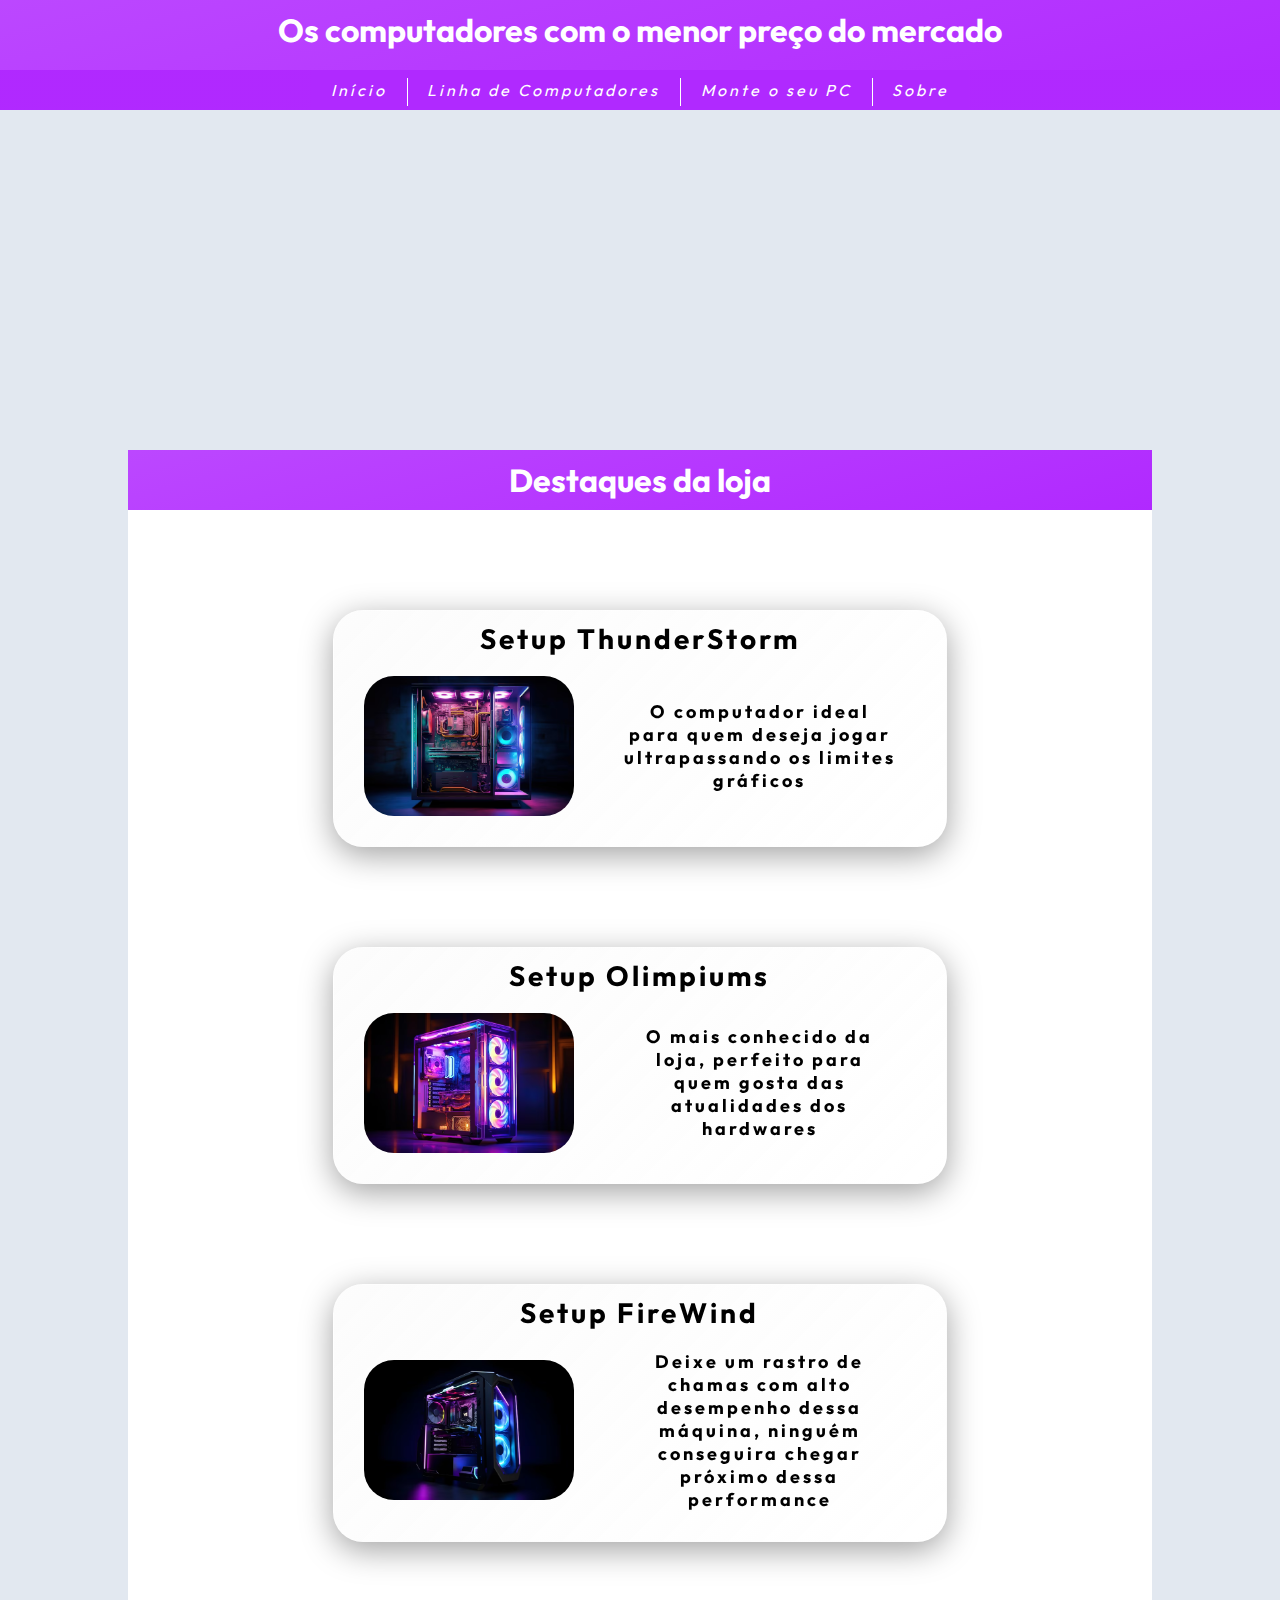
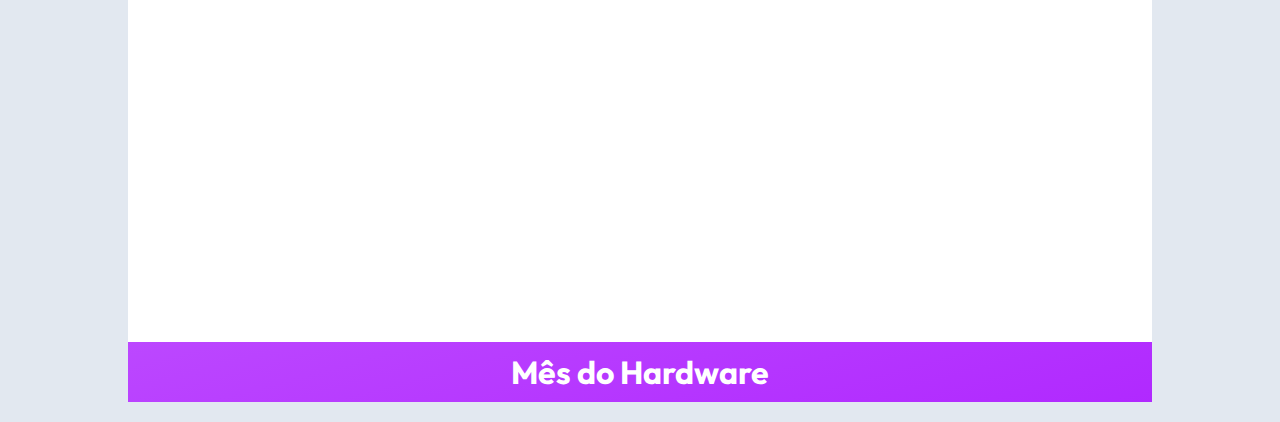
<file: index.html>
<!DOCTYPE html>

<html>
  <head>
    <meta charset="utf-8" />
    <meta name="viewport" content="width=device-width, initial-scale=1.0" />
    <title>JetComputers</title>
    <link rel="stylesheet" href="assets/css/style.css" />
  </head>
  <header>
 <h1 id="titulo">Os computadores com o menor preço do mercado</h1>
 <nav>
  <ul>
   <li><a class="apos" href="index.html">Início</a></li>
   <div class="division"></div>
   <li><a class="apos">Linha de Computadores</a></li>
   <div class="division"></div>
   <li><a class="apos">Monte o seu PC</a></li>
   <div class="division"></div>
   <li><a class="apos" href="sobre.html#sobre">Sobre</a></li>
  </ul>
 </nav>
</header>
  <div>
    <main class="main_fundo">
      <h1 id="destaque">Destaques da loja</h1>
      <div id="computadores_em_destaque">
        <div class="fundo">
          <h2>Setup ThunderStorm</h2>
          <div class="computers">
            <img
              src="assets/imagens/cpu-de-computador-de-jogador-robusto-e-futurista-com-conceito-de-jogo-de-luzes-de-neon-rgb-generative-ai_803320-16327.avif"
              alt="Setup ThunderStorm"
            />
            <h3>
              O computador ideal para quem deseja jogar ultrapassando os limites
              gráficos
            </h3>
          </div>
        </div>
        <div class="fundo">
          <h2>Setup Olimpiums</h2>
          <div class="computers">
            <img
              src="assets/imagens/cpu-de-computador-de-jogador-robusto-e-futurista-com-conceito-de-jogo-de-luzes-de-neon-rgb-generative-ai_803320-16364.avif"
              alt="Setup Olimpiums"
            />
            <h3>
              O mais conhecido da loja, perfeito para quem gosta das atualidades
              dos hardwares
            </h3>
          </div>
        </div>
        <div class="fundo">
          <h2>Setup FireWind</h2>
          <div class="computers">
            <img
              src="assets/imagens/super-foto-de-design-de-jogos-de-computador-com-luz-neon-em-fundo-preto_626849-1407.avif"
              alt="Setup FireWind"
            />
            <h3>
              Deixe um rastro de chamas com alto desempenho dessa máquina,
              ninguém conseguira chegar próximo dessa performance
            </h3>
          </div>
        </div>
      </div>
      <div class="promocoes_mes">
        <h1 id="h1_promocoes_mes">Mês do Hardware</h1>
      </div>
    </main>
  </div>
</html>
</file>
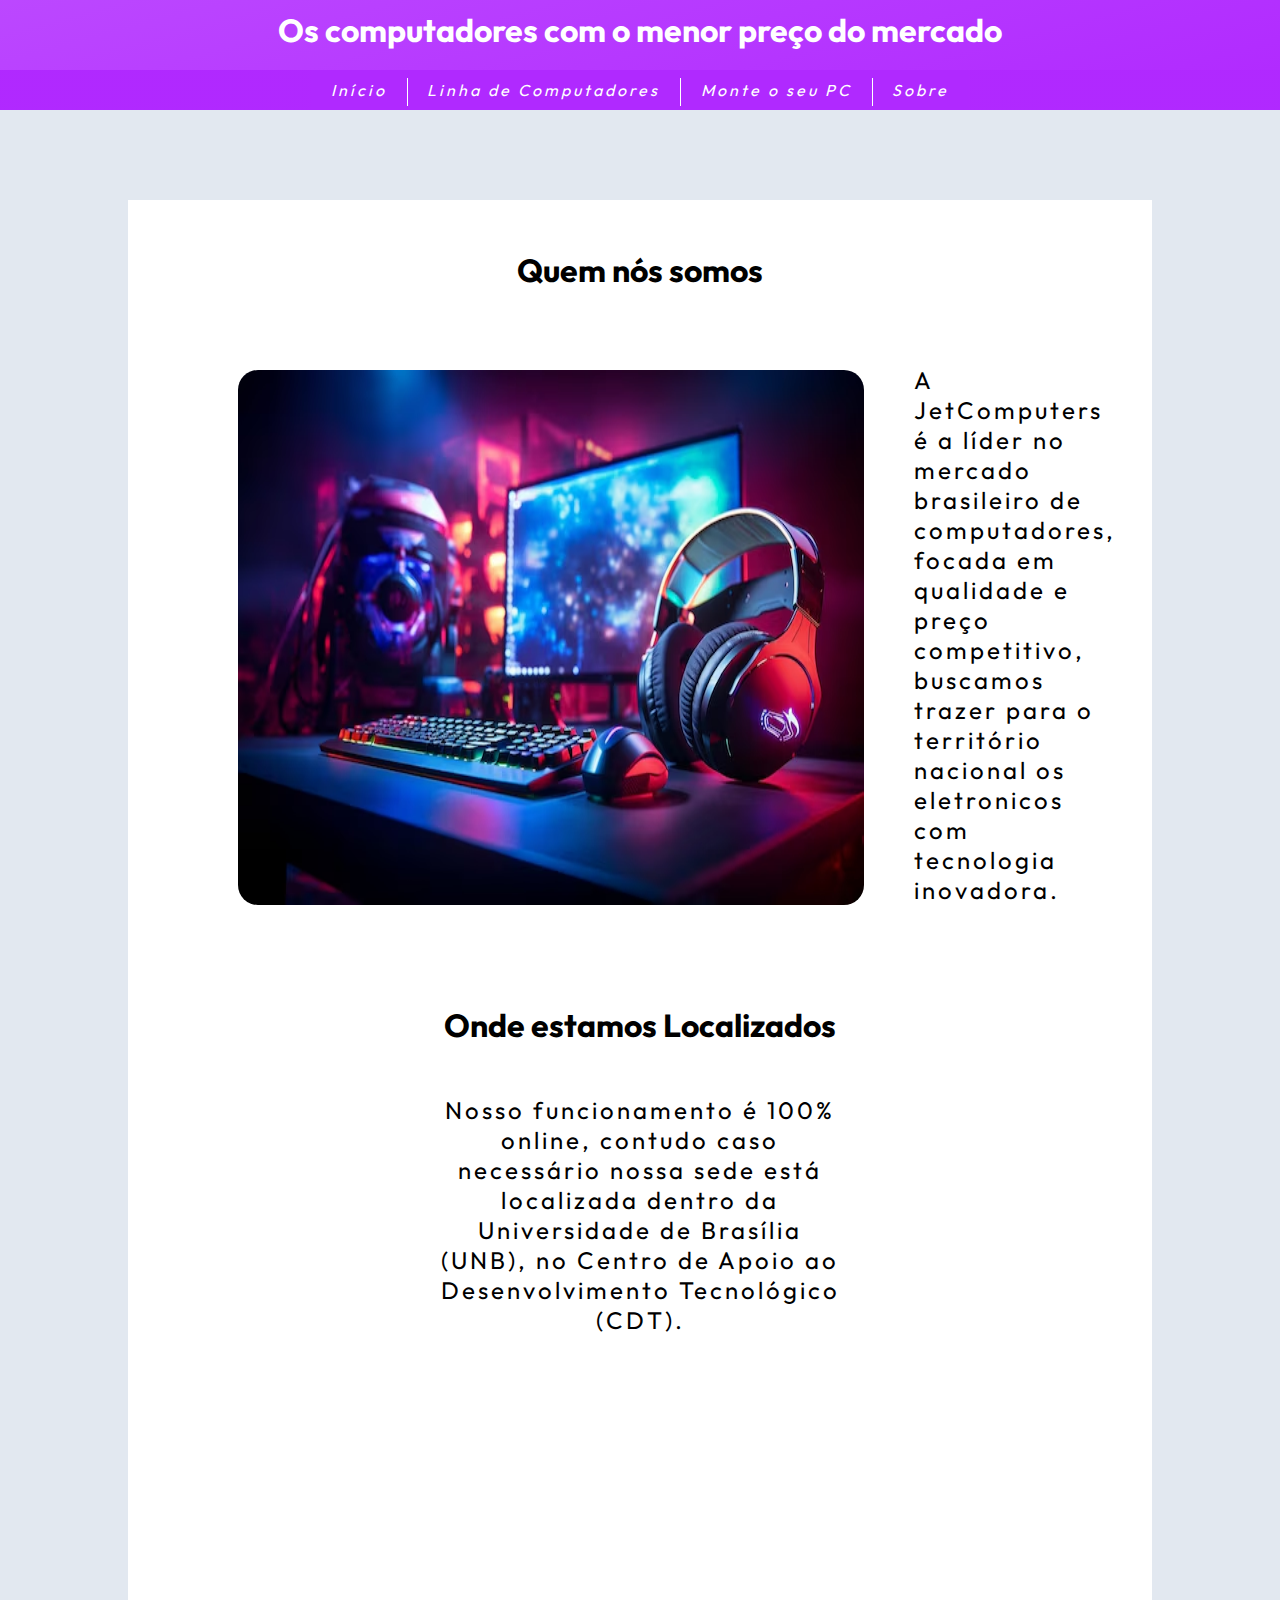
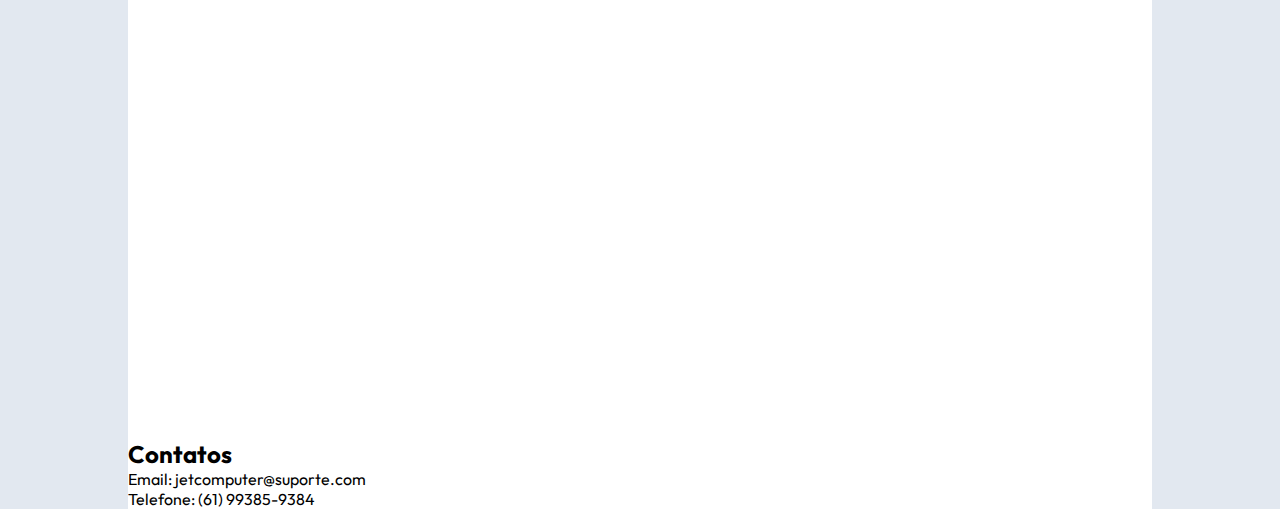
<file: sobre.html>
<!Doctype html>

<html>

<head>

 <meta charset="utf-8">
 <title>JetComputers</title>
 <link rel="stylesheet" href="assets/css/style.css">

</head>
<header>
 <h1 id="titulo">Os computadores com o menor preço do mercado</h1>
 <nav>
  <ul>
   <li><a class="apos" href="index.html#inicio">Início</a></li>
   <div class="division"></div>
   <li><a class="apos">Linha de Computadores</a></li>
   <div class="division"></div>
   <li><a class="apos">Monte o seu PC</a></li>
   <div class="division"></div>
   <li><a class="apos" href="#titulo">Sobre</a></li>
  </ul>
 </nav>
</header>
<div>
 <main class="main_fundo">
  <h1 id="who">Quem nós somos</h1>
    <div id="imagem_flex">
    <img id="imagem1" src="assets/imagens/mesa-de-computador-com-ia-generativa-de-teclado-para-jogos-mais-recente_431161-19176.avif"/>
    <p id="apresentacao">A JetComputers é a líder no mercado brasileiro de computadores, focada em qualidade e preço competitivo, buscamos trazer para o território nacional os eletronicos com tecnologia inovadora. </p>
  </div>
  <div>
   <h1 id="where">Onde estamos Localizados</h1>
   </div>
    <p id="where_p">Nosso funcionamento é 100% online, contudo caso necessário nossa sede está localizada dentro da Universidade de Brasília (UNB), no Centro de Apoio ao Desenvolvimento Tecnológico (CDT).</p>
    <iframe id="mapa" src="https://www.google.com/maps/embed?pb=!1m18!1m12!1m3!1d3839.560263878003!2d-47.87155584961357!3d-15.774385045953412!2m3!1f0!2f0!3f0!3m2!1i1024!2i768!4f13.1!3m3!1m2!1s0x935a3ba0c71c064b%3A0x807b50c3ed067d68!2sCentro%20de%20Apoio%20ao%20Desenvolvimento%20Tecnol%C3%B3gico%20-%20CDT%2FUnB!5e0!3m2!1sen!2sbr!4v1719420631009!5m2!1sen!2sbr" width="600" height="450" style="border:0;" allowfullscreen="" loading="lazy" referrerpolicy="no-referrer-when-downgrade"></iframe>
  <div>
   <footer>
    <h2 id="contatos">Contatos</h2>
    <p id="contatos_p">Email: jetcomputer@suporte.com</p>
    <p id="contatos_p">Telefone: (61) 99385-9384</p>
   </footer>
  </div>
 </main>
</div>
</html>
</file>
<file: assets/css/style.css>
@charset "utf-8";
@import url("https://fonts.googleapis.com/css2?family=Outfit:wght@100..900&display=swap");

/* configuração global */
* {
  margin: 0;
  padding: 0;
  color: rgb(0, 0, 0);
  font-family: "Outfit", helvetica;
  box-sizing: border-box;
}

/* configuração de topo */
header {
  background: linear-gradient(
    165deg,
    hsl(278, 100%, 64%),
    hsl(278, 100%, 58%)
  ); /* Mantém o fundo gradiente */
  width: 100%;
  position: relative; /* Garante que o header fique posicionado corretamente no topo */
  top: 0; /* Fixa o header no topo da tela */
  margin: 0; /* Remove margens negativas ou desnecessárias */
  padding: 10px 0; /* Dá um bom espaçamento dentro do header */
  z-index: 10; /* Garante que o header fique por cima de outros elementos */
}

.division {
  width: 0.01%;
  height: 1.75rem;
  position: relative; /* Garante que o header fique posicionado corretamente no topo */

  background-color: rgb(255, 255, 255);
}

.main_fundo{
  background-color: rgb(255, 255, 255);
  margin-left: 10%;
  margin-right: 10%;
}

h1 {
  color: white;
  text-align: center;
  margin-bottom: 20px;
  margin-top: 0; /* Remove margem extra no topo */
}

/* Ajustes para a navegação */
nav ul {
  list-style: none;
  display: flex;
  flex-wrap: wrap;
  justify-content: center;
  padding-top: 8px;
  margin-bottom: -20px;
  background: linear-gradient(
    165deg,
    hsl(278, 100%, 58%),
    hsl(278, 100%, 58%)
  );
}

nav ul li {
  letter-spacing: 3px;

  padding-top: 2px;
  font-style: italic;
  margin-bottom: 10px;
  cursor: pointer;

}

.apos {
  text-decoration: none;
  color: white;
  background-color: hsl(278, 100%, 58%);
  background-size: 100%;
  padding: 10px 20px;
}

.apos:hover {
  transition: 0.5s;
  background-color: hsl(278, 100%, 50%);
}

/* configuração de Início */
body {
  background: #e2e8f0;
}

#destaque {
  margin-top: 350px;
  padding-top: 10px;
  padding-bottom: 10px;
  background: linear-gradient(
    165deg,
    hsl(278, 100%, 64%),
    hsl(278, 100%, 58%)
  );
}

#computadores_em_destaque {
  margin-top: 100px;
  display: flex;
  flex-direction: column; /* Organiza os itens em coluna */
  gap: 50px;
}

.fundo {
  display: flex;
  flex-direction: column; /* O título e a descrição ficam em coluna */
  align-items: center; /* Centraliza todos os itens dentro do contêiner */
  justify-content: center;
  width: 60%;
  max-width: 1200px;
  margin: 0 auto;
  margin-bottom: 50px;
  border-radius: 30px;
  backdrop-filter: blur(10px);
  -webkit-backdrop-filter: blur(10px);
  background: linear-gradient(
    135deg,
    rgba(225, 225, 225, 0.1),
    rgba(25, 255, 255, 0)
  );
  border: 1px solid rgba(255, 255, 255, 0.18);
  box-shadow: 0 8px 32px 0 rgba(0, 0, 0, 0.37);
  padding-top: 10px;
  padding-bottom: 30px;
  padding-left: 30px;
  padding-right: 30px;
}

/* Layout para imagem e descrição ao lado (em telas grandes) */
.computers {
  display: flex;
  align-items: center; /* Alinha a imagem e o texto no centro verticalmente */
  justify-content: flex-start; /* A imagem fica à esquerda e o texto à direita */
  gap: 30px; /* Espaço entre a imagem e o texto */
  text-align: center; /* Garante que o texto fique centralizado dentro da coluna */
}

/* Estilo para as imagens */
#computadores_em_destaque img {
  width: 100%; /* Imagem ocupa toda a largura disponível */
  max-width: 400px; /* Limita a largura máxima da imagem */
  min-width: 210px;
  height: auto; /* Mantém a proporção da imagem */
  border-radius: 30px;
}

/* Estilo para os títulos */
#computadores_em_destaque h2 {
  letter-spacing: 3px;
  font-size: 28px;
  text-align: center;
  margin-top: 0;
  margin-bottom: 20px;
}

/* Estilo para as descrições (h3) */
#computadores_em_destaque h3 {
  letter-spacing: 3px;
  font-size: 24px;
  margin-left: 20px;
  margin-right: 20px;
  font-size: 18px;
  text-align: center; /* Centraliza o texto quando estiver abaixo da imagem */
}
#h1_promocoes_mes {
  margin-top: 350px;
  padding-top: 10px;
  padding-bottom: 10px;
  background: linear-gradient(
    165deg,
    hsl(278, 100%, 64%),
    hsl(278, 100%, 58%)
  );
}
/* configuração de sobre */

#who {
 margin-top: 100px;
 padding-top: 50px;
 margin-bottom: 30px;
 color: black;
}

#imagem_flex{
 display: flex;   
}

#apresentacao {
 letter-spacing: 3px;
 margin-top: 45px;
 font-size: 24px;
 margin-left: 50px;
 margin-right: 25%;
}

#imagem1 {
 margin-top: 50px;
 margin-left: 110px;
 border-radius: 20px;
}

#where {
 margin-top: 100px;
 color: black;
}

#where_p {
 letter-spacing: 3px;
 margin-left: 30%;
 font-size: 24px;
 margin-right: 30%;
 text-align: center;
 margin-top: 50px;
}

#mapa {
 margin-top: 50px;
 margin-left: 30%;
}

#contatos {
    margin-top: 200px;
}

/* Responsividade para telas menores */
@media (max-width: 768px) {
  /* Quando a tela for menor que 768px, ajustamos para coluna */
  .computers {
    flex-direction: column; /* Muda para coluna em telas pequenas */
    gap: 20px; /* Reduz o espaço entre a imagem e o texto */
  }

  #computadores_em_destaque img {
    width: 80%; /* Imagem ocupa 80% da largura disponível */
    max-width: 300px; /* Limita a largura da imagem */
    min-width: 200px;
  }

  #computadores_em_destaque h2 {
    font-size: 22px;
  }

  /* Ajusta o padding-top para o h1 quando em telas pequenas */
  .fundo h1 {
    padding-top: 5px; /* Adiciona o padding-top de 5px ao h1 */
  }

  /* Ajusta o padding-bottom para o h3 quando em telas pequenas */
  .fundo h3 {
    padding-bottom: 5px; /* Adiciona o padding-bottom de 5px ao h3 */
    margin-top: 5px; /* Garante um pequeno espaço superior */
  }
}

/* Responsividade para telas ainda menores (por exemplo, celulares) */
@media (max-width: 480px) {
  /* Quando a tela for menor que 480px, a imagem vai ocupar mais espaço */
  .computers {
    flex-direction: column;
    gap: 15px;
  }

  #computadores_em_destaque img {
    width: 90%;
    max-width: auto;
    min-width: 110px;
  }

  #computadores_em_destaque h2 {
    font-size: 15px;

  }

  #computadores_em_destaque h3 {
    font-size: 10px;
    text-align: center; /* Garante que o texto fique centralizado */
    padding-bottom: 5px; /* Adiciona o padding-bottom de 5px ao h3 */
    margin-top: 5px; /* Garante um pequeno espaço superior */
  }

  .fundo h1 {
    padding-top: 5px; /* Adiciona o padding-top de 5px ao h1 */
  }
}

#computadores_em_destaque img {
  max-width: 50%; /* Reduzir as imagens em telas menores */
}
</file>
